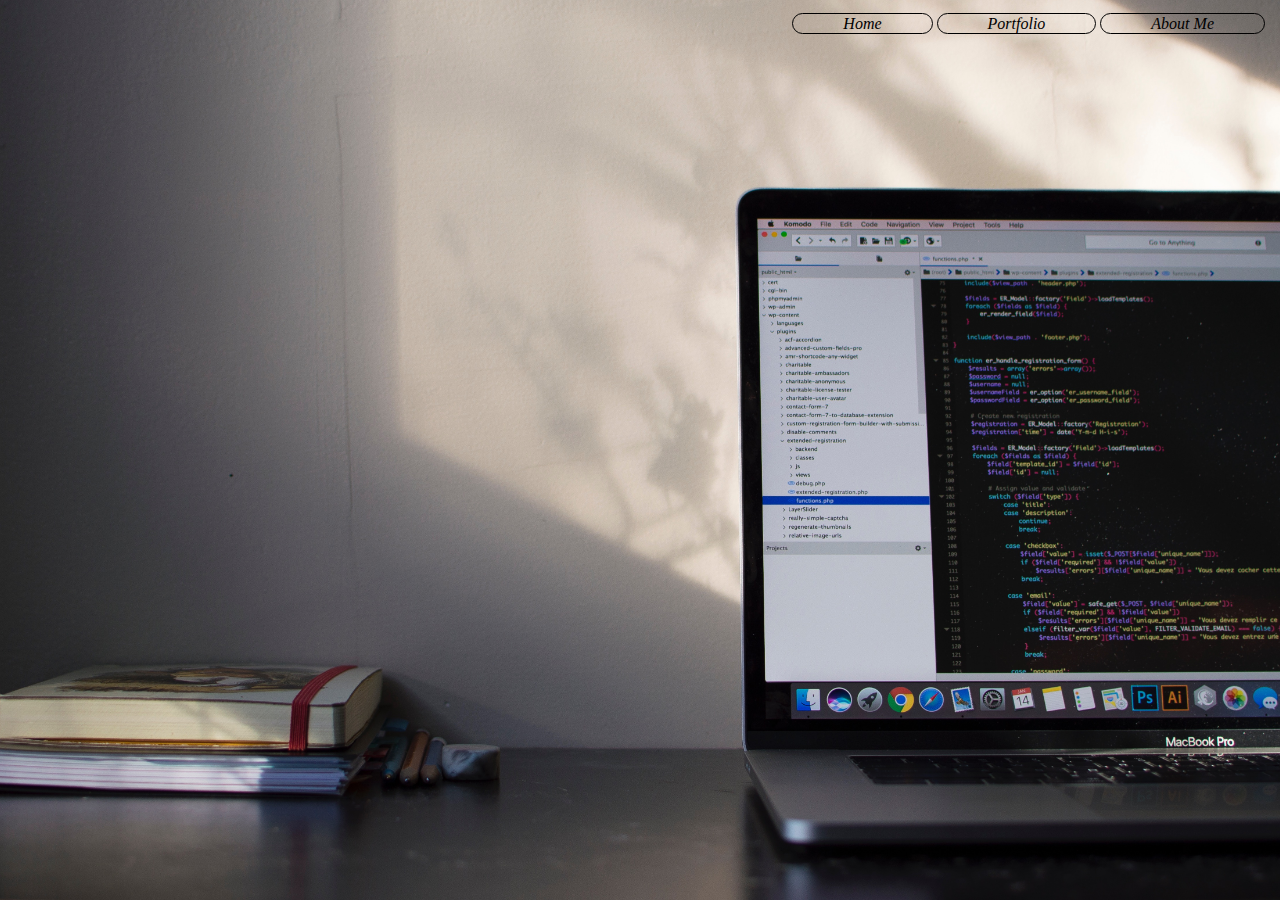
<file: index.html>
<!DOCTYPE html>
<html lang="en-US">
<title>Home</title>
<link href="css/styles.css" rel="stylesheet" type="text/css">

<style>
  body, html {
    height: 100%;
    margin: 0;
  }
  .bg { 
    background-image: url("img/index.jpg");
    height: 100%; 
    background-position: center;
    background-size: cover;
  }
  </style>
  <body>
    
    <ul>
      <li><a href="index.html">Home</a></li>
      <li><a href="portfolio.html">Portfolio</a></li>
      <li><a href="about.html">About Me</a></li>
    </ul>

  <div class="bg"></div>

  
  </body>
  </html>
</file>
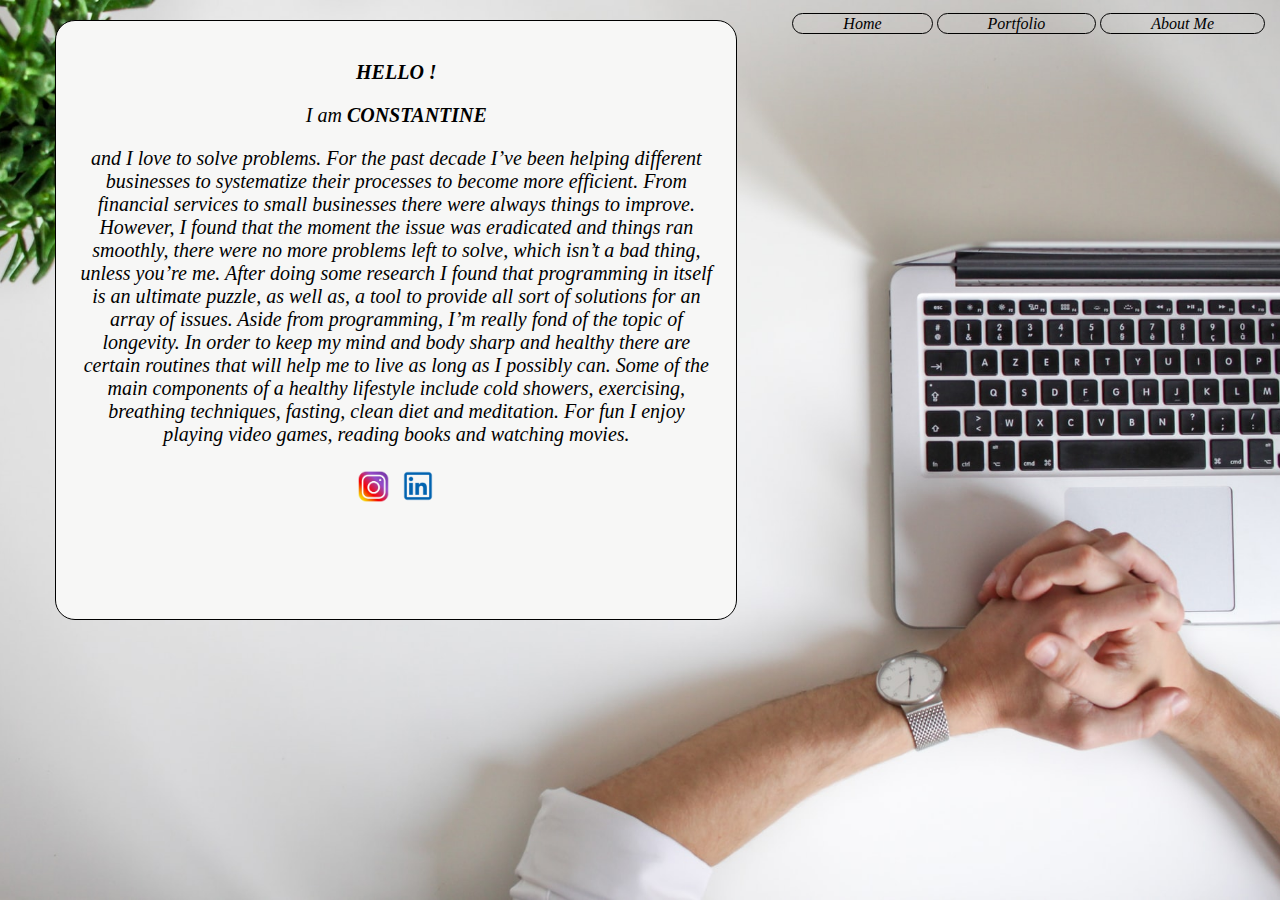
<file: about.html>
<!DOCTYPE html>
<html lang="en-US">
<title>About Me</title>
<link href="css/styles.css" rel="stylesheet" type="text/css">

<style>
  body, html {
    height: 100%;
    margin: 0;
  }
  .bg { 
    background-image: url("img/about.jpeg");
    height: 100%; 
    background-position: center;
    background-size: cover;
  }
  </style>

  <body>
    <ul>
      <li><a href="index.html">Home</a></li>
      <li><a href="portfolio.html">Portfolio</a></li>
      <li><a href="about.html">About Me</a></li>
    </ul>

  <div class="box1">

    <p><strong>HELLO !</strong></p>
    <p>I am <em><strong>CONSTANTINE</strong><em></p>
    <p>and I love to solve problems.
       For the past decade I’ve been helping different businesses to systematize their processes to become more efficient. 
       From financial services to small businesses there were always things to improve. However,  
       I found that the moment the issue was eradicated and things ran smoothly, there were no more problems left to solve, 
       which isn’t a bad thing, unless you’re me. After doing some research I found that programming in itself is an ultimate puzzle,
       as well as, a tool to provide all sort of solutions for an array of issues. Aside from programming, I’m really fond of the topic of longevity.
       In order to keep my mind and body sharp and healthy there are certain routines that will help me to live as long as I possibly can. 
       Some of the main components of a healthy lifestyle include cold showers, exercising, breathing techniques, fasting, clean diet and meditation. 
       For fun I enjoy playing video games, reading books and watching movies.
    </p>

    <a href="https://www.instagram.com/larsenfaust/?hl=en" title="My Instagram Page">
       <img src="img/inst.png" width="39px" alt="instagram icon">
      </a>

    <a href="https://www.linkedin.com/in/faust-larsen-16391178/" title="My LinkedIn Page">
        <img src="img/linkedin.png" width="40px" alt="linkedin icon">
      </a>  
   
  
  </div>

  <div class="bg"></div>

  </body>
  </html>
</file>
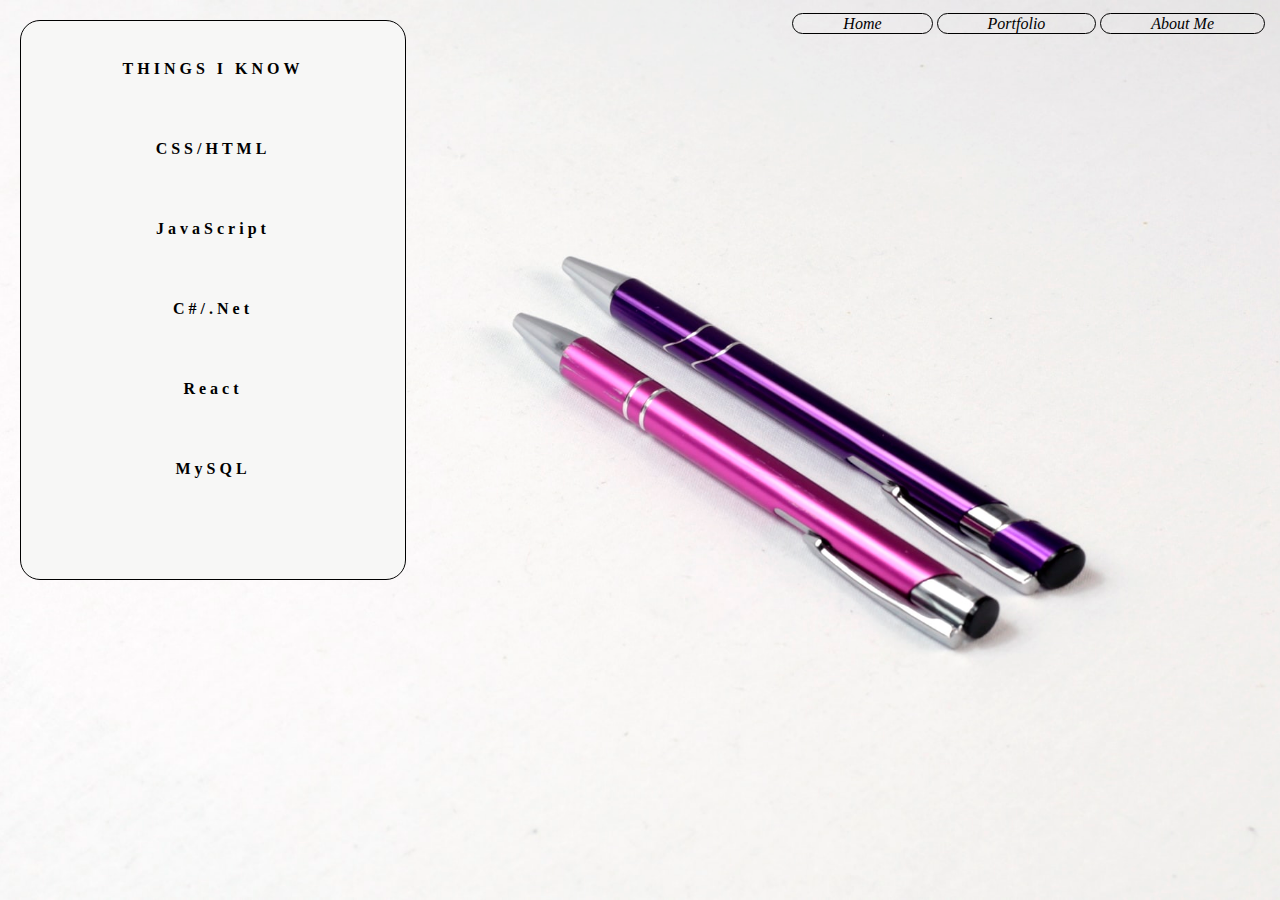
<file: portfolio.html>
<!DOCTYPE html>
<html lang="en-US">
<title>About Me</title>
<link href="css/styles.css" rel="stylesheet" type="text/css">

<style>
  body, html {
    height: 100%;
    margin: 0;
  }
  .bg { 
    background-image: url("img/portfolio.jpeg");
    height: 100%; 
    background-position: center;
    background-size: cover;
  }
  </style>

  <body>
    <ul>
      <li><a href="index.html">Home</a></li>
      <li><a href="portfolio.html">Portfolio</a></li>
      <li><a href="about.html">About Me</a></li>
    </ul>

  <div class="box2">

    <p>THINGS I KNOW<p>
    <p>CSS/HTML</p>
    <p>JavaScript</p>
    <p>C#/.Net</p>
    <p>React</p>
    <p>MySQL</p>

  </div>

  <div class="bg"></div>
  </body>
  </html>
</file>
<file: css/styles.css>
ul{
  
  float: right;
  list-style-type: none;
  font-style: italic;
  margin-top: 15px;
  margin-right: 15px;
}

ul li{
  
  display: inline-block;
}

ul li a{
  border-radius: 20px;
  text-decoration: none;
  color: black;
  padding: 1px 50px;
  border: 0.1px solid black;
  transition: 0.6s ease;
}

ul li a:hover{
  background-color: black;
  color: white; 
}

a {
  text-decoration: none;
}



.box1 {
  border-radius: 20px;
  float: right;
  font-style: italic;
  margin-top: 20px;
  margin-right: 15px;
  width: 50%;
  height: 62%;
  border: solid black;
  border-width: 1px;
  background-color: rgb(247, 247, 246);
  text-align: center;
  color:black;
  font-size: 20px;
  padding: 20px;
}


.box2 {
  border-radius: 20px;
  float: left;
  font-style: sans-serif;
  margin-top: 20px;
  margin-left: 20px;
  width: 30%;
  height: 62%;
  border: solid black;
  border-width: 1px;
  background-color: rgb(247, 247, 246);
  text-align: center;
  color:black;
  font-size: 16px;
  letter-spacing: 4px;
  line-height: 4;
  font-weight: bold;
  
}
</file>
